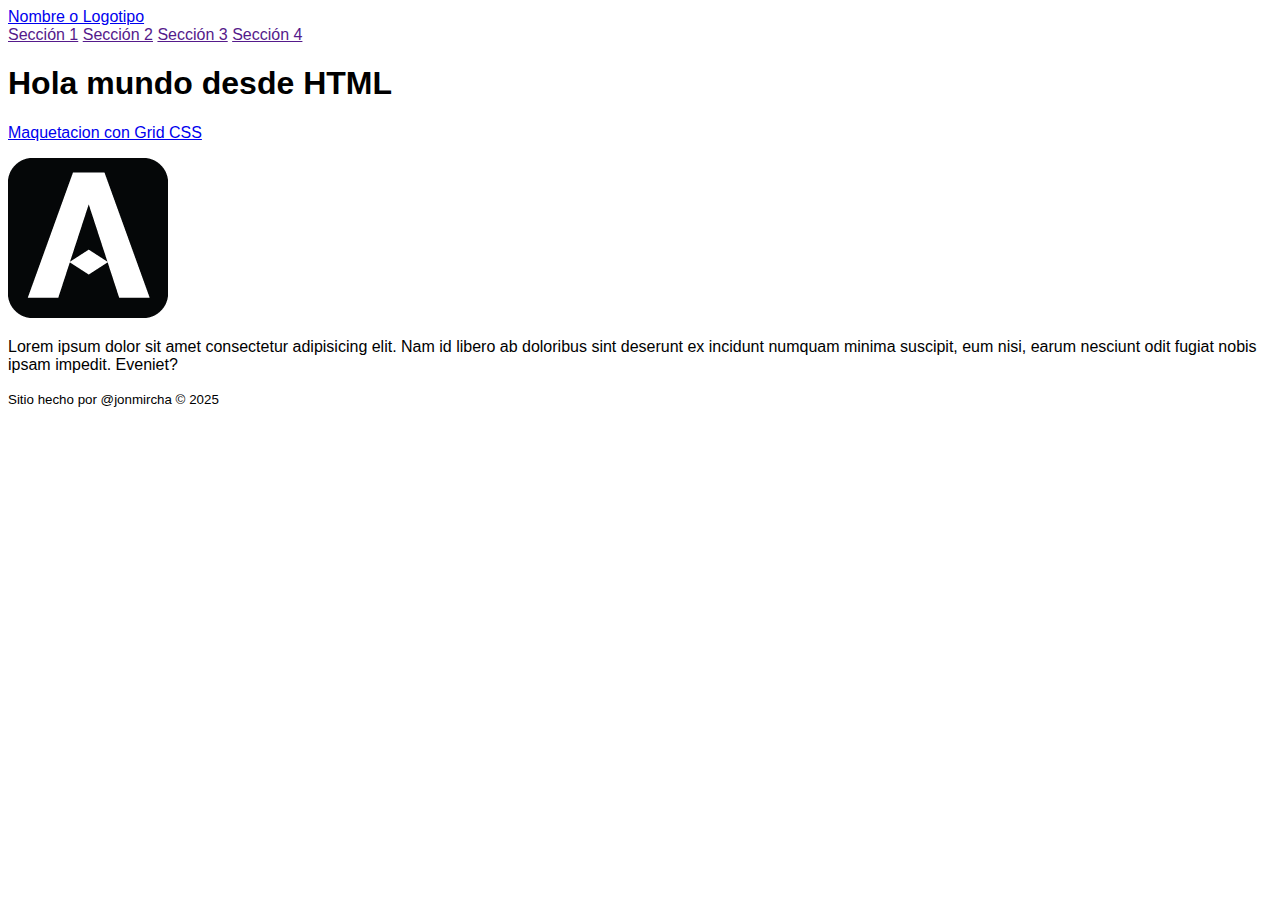
<file: docs/index.html>
<!DOCTYPE html>
<html lang="es">
  <head>
    <meta charset="UTF-8" />
    <meta name="viewport" content="width=device-width, initial-scale=1.0" />
    <title>Repaso de HTML y CSS</title>
    <link rel="stylesheet" href="styles.css" />
    <link rel="icon" href="img/favicon.png" />
  </head>
  <body>
    <header>
      <a href="index.html">Nombre o Logotipo</a>
      <nav>
        <a href="">Sección 1</a>
        <a href="">Sección 2</a>
        <a href="">Sección 3</a>
        <a href="">Sección 4</a>
      </nav>
    </header>
    <main>
      <h1>Hola mundo desde HTML</h1>
      <p>
        <a href="maquetacion.html">Maquetacion con Grid CSS</a>
      </p>
      <img src="img/favicon.png" alt="Logo AMERIKE" />
      <p>
        Lorem ipsum dolor sit amet consectetur adipisicing elit. Nam id libero
        ab doloribus sint deserunt ex incidunt numquam minima suscipit, eum
        nisi, earum nesciunt odit fugiat nobis ipsam impedit. Eveniet?
      </p>
    </main>
    <footer>
      <p>
        <small>Sitio hecho por @jonmircha &copy; 2025</small>
      </p>
    </footer>
    <script src="main.js"></script>
  </body>
</html>
</file>
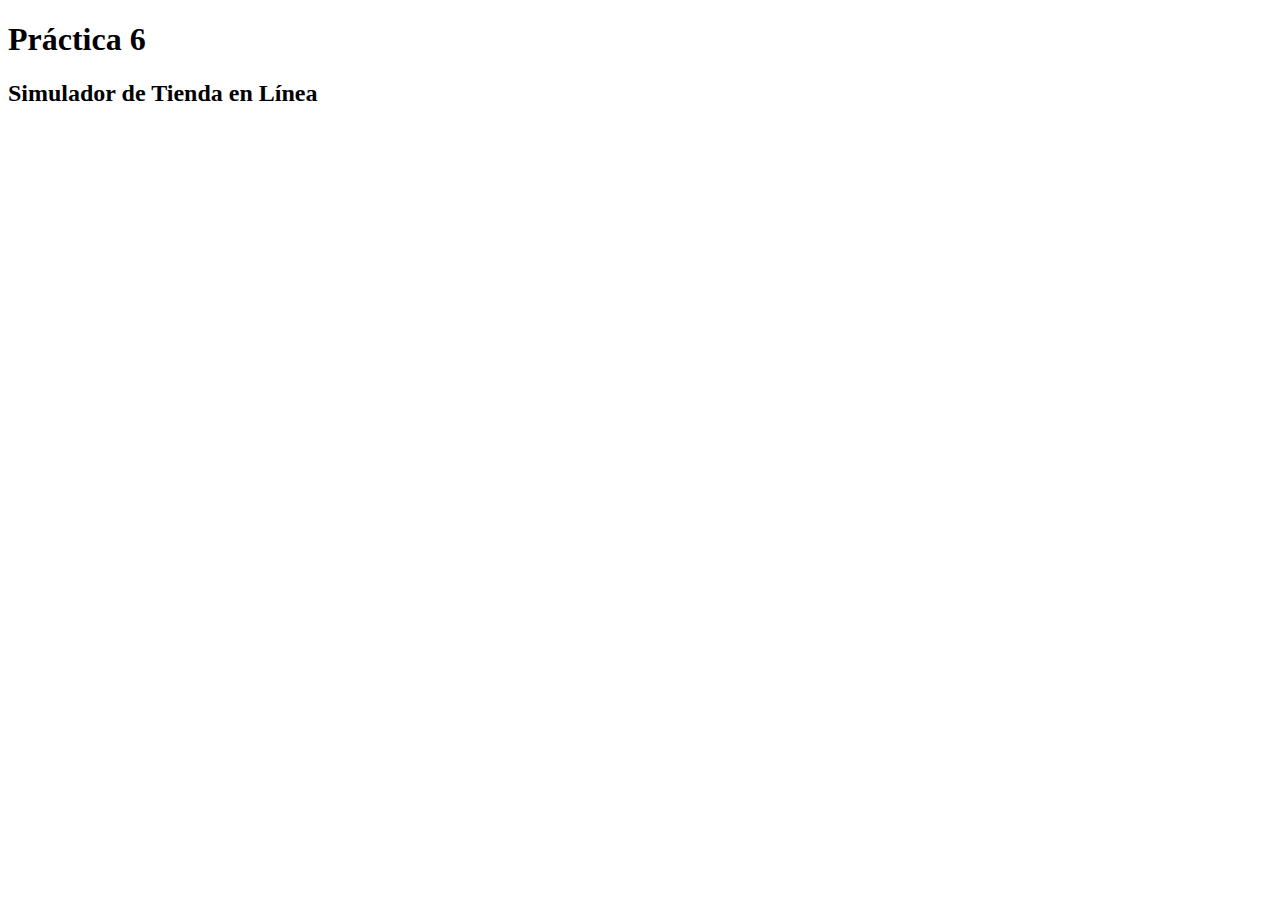
<file: docs/practica-6/index.html>
<!DOCTYPE html>
<html lang="en">
  <head>
    <meta charset="UTF-8" />
    <meta name="viewport" content="width=device-width, initial-scale=1.0" />
    <title>Práctica 6</title>
  </head>
  <body>
    <h1>Práctica 6</h1>
    <h2>Simulador de Tienda en Línea</h2>
    <script src="./js/main.js"></script>
  </body>
</html>
</file>
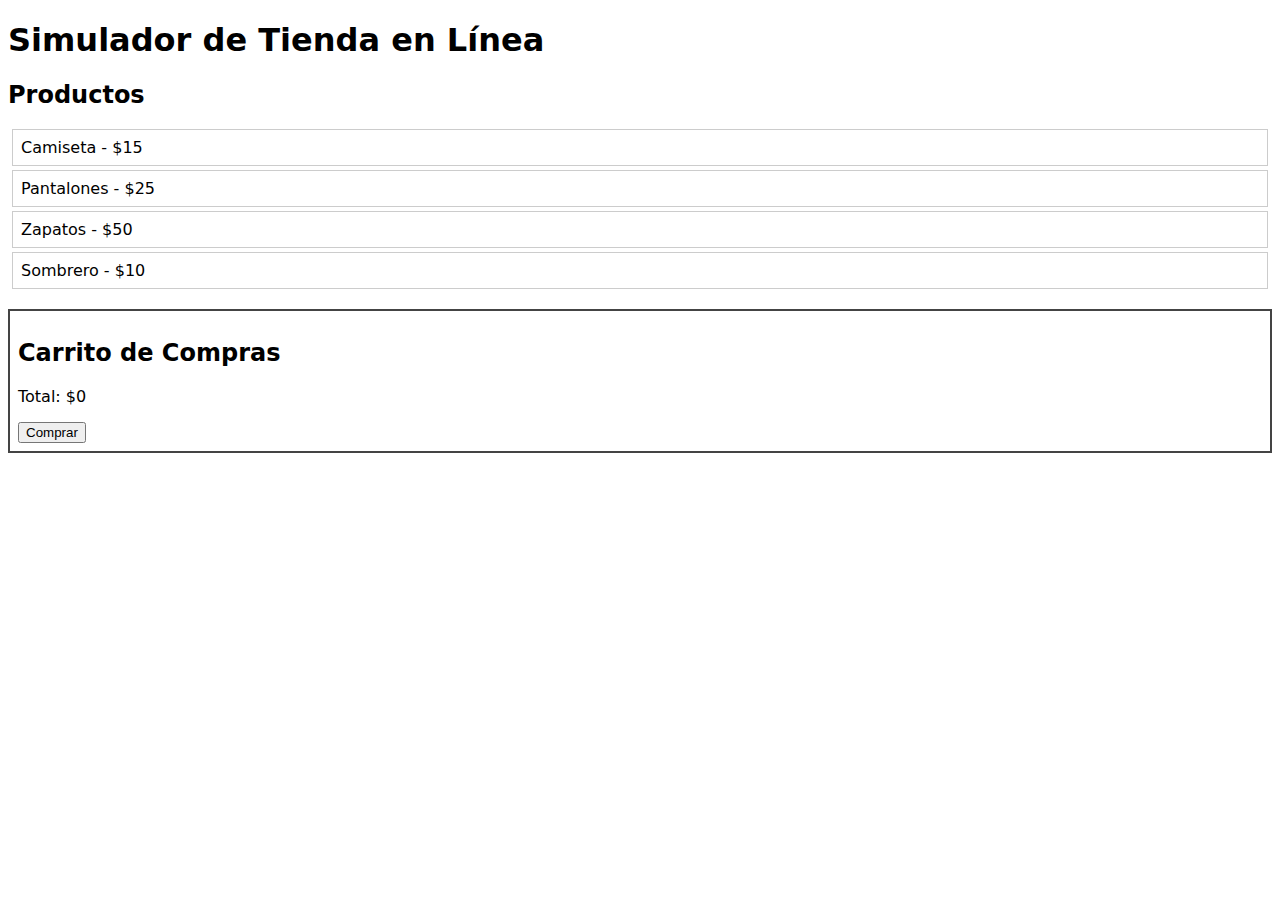
<file: docs/practica-7/index.html>
<!DOCTYPE html>
<html lang="en">
  <head>
    <meta charset="UTF-8" />
    <meta
      name="viewport"
      content="width=
  , initial-scale=1.0"
    />
    <title>Document</title>
    <link rel="stylesheet" href="./css/styles.css" />
  </head>
  <body>
    <h1>Simulador de Tienda en Línea</h1>
    <section id="productos">
      <h2>Productos</h2>
      <article
        class="producto"
        data-id="1"
        data-nombre="Camiseta"
        data-precio="15"
      >
        Camiseta - $15
      </article>
      <article
        class="producto"
        data-id="2"
        data-nombre="Pantalones"
        data-precio="25"
      >
        Pantalones - $25
      </article>
      <article
        class="producto"
        data-id="3"
        data-nombre="Zapatos"
        data-precio="50"
      >
        Zapatos - $50
      </article>
      <article
        class="producto"
        data-id="4"
        data-nombre="Sombrero"
        data-precio="10"
      >
        Sombrero - $10
      </article>
    </section>
    <section id="mensaje-compra" class="hidden">
      <h2>¡Compra realizada con éxito!</h2>
      <p>Gracias por su compra.</p>
    </section>
    <section id="carrito" class="carrito">
      <h2>Carrito de Compras</h2>
      <ul id="lista-carrito"></ul>
      <p>Total: $<span id="total-carrito">0</span></p>
      <button id="btn-compra">Comprar</button>
    </section>
    <script src="./js/main.js"></script>
  </body>
</html>
</file>
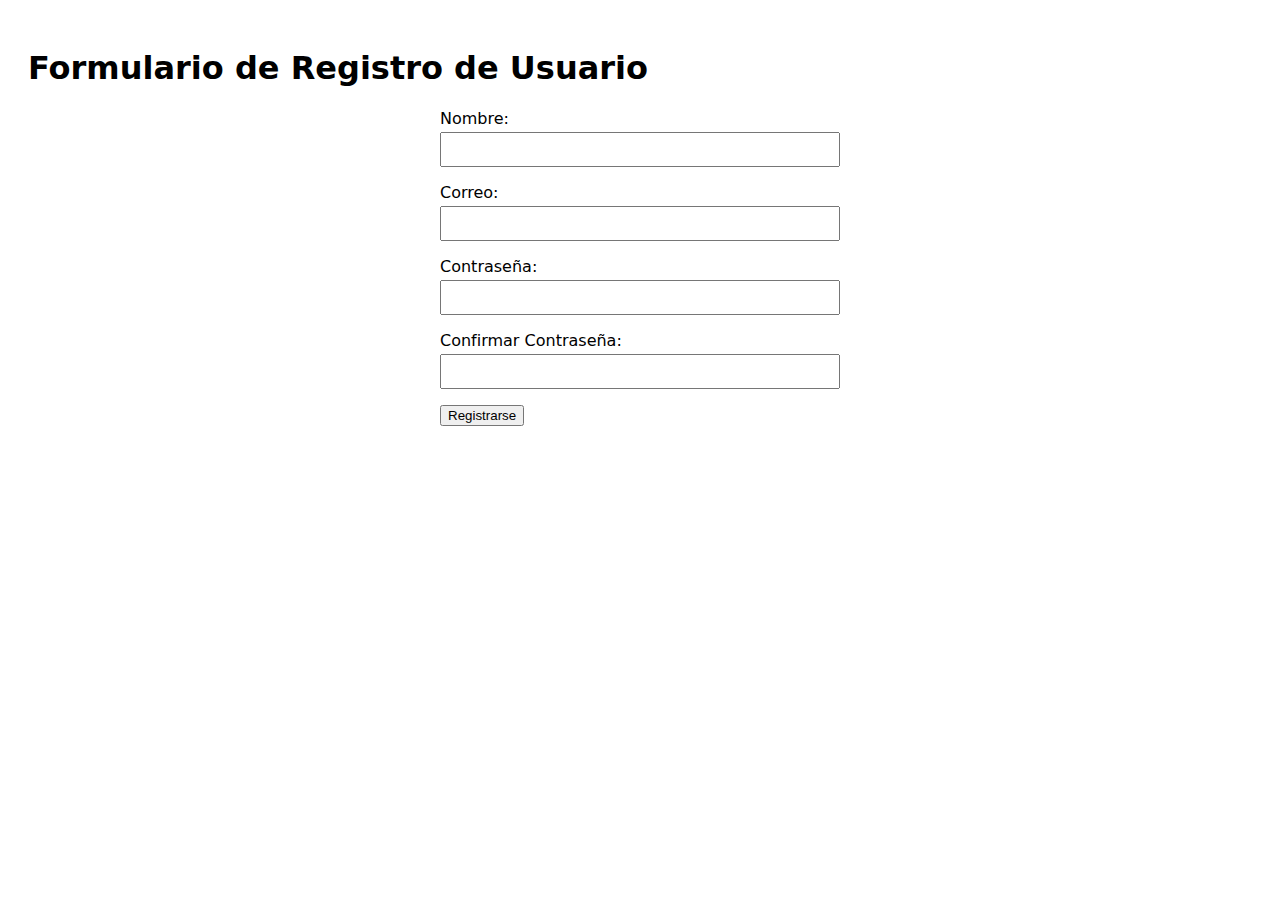
<file: docs/practica-8/index.html>
<!DOCTYPE html>
<html lang="es">
  <head>
    <meta charset="UTF-8" />
    <meta name="viewport" content="width=device-width, initial-scale=1.0" />
    <title>Formulario de Registro de Usuarios</title>
    <link rel="stylesheet" href="./css/styles.css" />
  </head>
  <body>
    <h1>Formulario de Registro de Usuario</h1>
    <form id="register-form">
      <div class="form-group">
        <label for="name">Nombre:</label>
        <input type="text" name="name" id="name" />
        <div class="error" id="name-error"></div>
      </div>
      <div class="form-group">
        <label for="email">Correo:</label>
        <input type="email" name="email" id="email" />
        <div class="error" id="email-error"></div>
      </div>
      <div class="form-group">
        <label for="password">Contraseña:</label>
        <input type="password" name="password" id="password" />
        <div class="error" id="password-error"></div>
      </div>
      <div class="form-group">
        <label for="confirm-password">Confirmar Contraseña:</label>
        <input type="password" name="confirm-password" id="confirm-password" />
        <div class="error" id="confirm-password-error"></div>
      </div>
      <input type="submit" value="Registrarse" />
      <div class="success" id="success-message"></div>
    </form>
    <script src="./js/main.js"></script>
  </body>
</html>
</file>
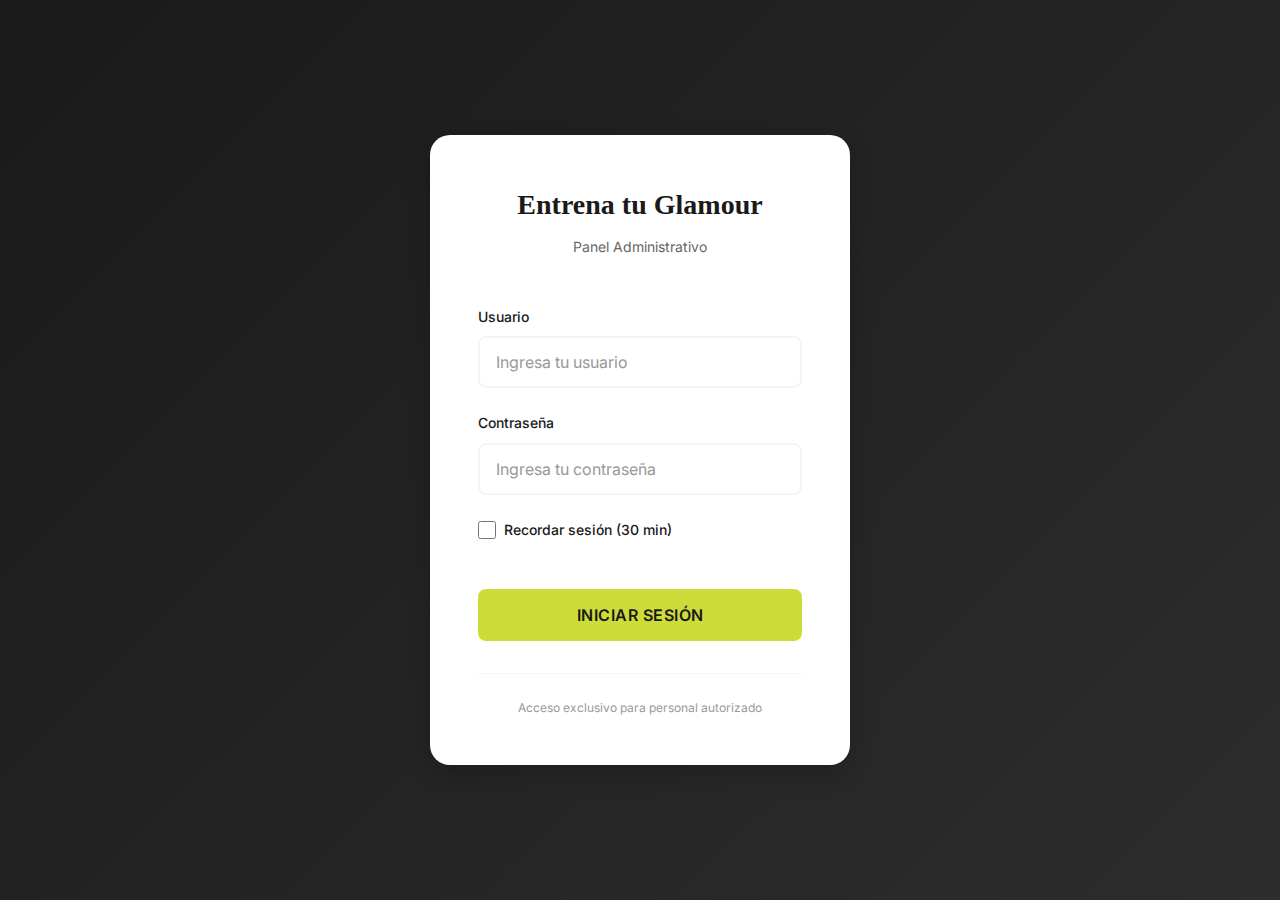
<file: admin.html>
<!DOCTYPE html>
<html lang="es">
<head>
    <meta charset="UTF-8">
    <meta name="viewport" content="width=device-width, initial-scale=1.0">
    <title>Admin | Entrena tu Glamour</title>

    <!-- Google Fonts -->
    <link rel="preconnect" href="https://fonts.googleapis.com">
    <link rel="preconnect" href="https://fonts.gstatic.com" crossorigin>
    <link href="https://fonts.googleapis.com/css2?family=Didot:wght@400;700&family=Inter:wght@300;400;500;600;700&display=swap" rel="stylesheet">

    <!-- Estilos -->
    <link rel="stylesheet" href="assets/style.css">
    <link rel="stylesheet" href="assets/admin.css">
</head>
<body class="admin-body">
    <!-- Login Modal -->
    <div class="login-overlay" id="login-overlay">
        <div class="login-modal">
            <div class="login-header">
                <h1>Entrena tu Glamour</h1>
                <p>Panel Administrativo</p>
            </div>

            <form class="login-form" id="login-form">
                <div class="form-group">
                    <label for="admin-usuario">Usuario</label>
                    <input
                        type="text"
                        id="admin-usuario"
                        name="usuario"
                        placeholder="Ingresa tu usuario"
                        required
                        autocomplete="username"
                    >
                </div>

                <div class="form-group">
                    <label for="admin-password">Contraseña</label>
                    <input
                        type="password"
                        id="admin-password"
                        name="password"
                        placeholder="Ingresa tu contraseña"
                        required
                        autocomplete="current-password"
                    >
                </div>

                <div class="form-group">
                    <label class="checkbox-label">
                        <input type="checkbox" id="recordar" name="recordar">
                        <span>Recordar sesión (30 min)</span>
                    </label>
                </div>

                <button type="submit" class="btn btn-submit btn-full">
                    Iniciar Sesión
                </button>

                <p class="login-error" id="login-error" style="display: none;"></p>
            </form>

            <div class="login-footer">
                <p>Acceso exclusivo para personal autorizado</p>
            </div>
        </div>
    </div>

    <!-- Panel Principal -->
    <div class="admin-panel" id="admin-panel" style="display: none;">
        <!-- Header -->
        <header class="admin-header">
            <div class="admin-container admin-header-content">
                <div class="admin-logo">
                    <span class="admin-logo-glamour">GLAMOUR</span>
                    <span class="admin-logo-sub">Panel Admin</span>
                </div>

                <div class="admin-header-actions">
                    <span class="admin-usuario" id="admin-usuario-display">Admin</span>
                    <button class="btn btn-secondary btn-sm" id="btn-logout">
                        Cerrar Sesión
                    </button>
                </div>
            </div>
        </header>

        <!-- Contenido Principal -->
        <main class="admin-main">
            <div class="admin-container">
                <!-- Stats -->
                <div class="admin-stats">
                    <div class="stat-card">
                        <span class="stat-label">Total Registrados</span>
                        <span class="stat-number" id="stat-total">0</span>
                    </div>
                    <div class="stat-card">
                        <span class="stat-label">Kick Boxing</span>
                        <span class="stat-number" id="stat-kick">0</span>
                    </div>
                    <div class="stat-card">
                        <span class="stat-label">Yoga</span>
                        <span class="stat-number" id="stat-yoga">0</span>
                    </div>
                    <div class="stat-card">
                        <span class="stat-label">Pilates</span>
                        <span class="stat-number" id="stat-pilates">0</span>
                    </div>
                    <div class="stat-card">
                        <span class="stat-label">Zumba</span>
                        <span class="stat-number" id="stat-zumba">0</span>
                    </div>
                </div>

                <!-- Filtros -->
                <div class="admin-filters">
                    <h2 class="admin-section-title">Participantes Registrados</h2>

                    <div class="filters-row">
                        <div class="filter-group">
                            <label for="filter-disciplina">Disciplina</label>
                            <select id="filter-disciplina">
                                <option value="">Todas</option>
                                <option value="KICK BOXING">Kick Boxing</option>
                                <option value="YOGA">Yoga</option>
                                <option value="PILATES">Pilates</option>
                                <option value="ZUMBA">Zumba</option>
                            </select>
                        </div>

                        <div class="filter-group">
                            <label for="filter-bloque">Bloque</label>
                            <select id="filter-bloque">
                                <option value="">Todos</option>
                                <option value="Bloque 1">Bloque 1 (9:00 - 12:00)</option>
                                <option value="Bloque 2">Bloque 2 (14:00 - 17:00)</option>
                                <option value="Bloque 3">Bloque 3 (18:00 - 21:00)</option>
                            </select>
                        </div>

                        <div class="filter-group">
                            <label for="filter-search">Buscar</label>
                            <input
                                type="text"
                                id="filter-search"
                                placeholder="Email, nombre o apellidos..."
                            >
                        </div>

                        <div class="filter-actions">
                            <button class="btn btn-secondary" id="btn-reset-filters">
                                Limpiar
                            </button>
                            <button class="btn btn-primary" id="btn-export">
                                Exportar
                            </button>
                        </div>
                    </div>
                </div>

                <!-- Tabla -->
                <div class="admin-table-container">
                    <table class="admin-table" id="tabla-participantes">
                        <thead>
                            <tr>
                                <th>Email</th>
                                <th>Nombre</th>
                                <th>Apellidos</th>
                                <th>Nacimiento</th>
                                <th>Disciplina</th>
                                <th>Bloque</th>
                                <th>Horario</th>
                                <th>Fecha Registro</th>
                                <th>Acciones</th>
                            </tr>
                        </thead>
                        <tbody id="tabla-body">
                            <tr class="loading-row">
                                <td colspan="9">
                                    <div class="loading-spinner">
                                        <svg class="spinner" viewBox="0 0 24 24" width="40" height="40">
                                            <circle cx="12" cy="12" r="10" stroke="currentColor" stroke-width="3" fill="none" stroke-dasharray="31.4 31.4" stroke-linecap="round">
                                                <animateTransform attributeName="transform" type="rotate" from="0 12 12" to="360 12 12" dur="1s" repeatCount="indefinite"/>
                                            </circle>
                                        </svg>
                                        <span>Cargando participantes...</span>
                                    </div>
                                </td>
                            </tr>
                        </tbody>
                    </table>

                    <!-- Mensaje sin datos -->
                    <div class="no-data" id="no-data" style="display: none;">
                        <svg width="64" height="64" viewBox="0 0 24 24" fill="none" stroke="currentColor" stroke-width="1.5">
                            <path d="M17 21v-2a4 4 0 0 0-4-4H5a4 4 0 0 0-4 4v2"></path>
                            <circle cx="9" cy="7" r="4"></circle>
                            <path d="M23 21v-2a4 4 0 0 0-3-3.87"></path>
                            <path d="M16 3.13a4 4 0 0 1 0 7.75"></path>
                        </svg>
                        <h3>No hay participantes registrados</h3>
                        <p>Los registros aparecerán aquí una vez que los usuarios completen el formulario</p>
                    </div>

                    <!-- Mensaje error -->
                    <div class="error-data" id="error-data" style="display: none;">
                        <svg width="64" height="64" viewBox="0 0 24 24" fill="none" stroke="currentColor" stroke-width="1.5">
                            <circle cx="12" cy="12" r="10"></circle>
                            <line x1="12" y1="8" x2="12" y2="12"></line>
                            <line x1="12" y1="16" x2="12.01" y2="16"></line>
                        </svg>
                        <h3>Error al cargar datos</h3>
                        <p id="error-message">No se pudo conectar con la base de datos</p>
                        <button class="btn btn-primary" onclick="cargarParticipantes()">
                            Reintentar
                        </button>
                    </div>
                </div>
            </div>
        </main>
    </div>

    <!-- Modal Editar -->
    <div class="modal-overlay" id="modal-editar" style="display: none;">
        <div class="modal-content">
            <div class="modal-header">
                <h3>Editar Registro</h3>
                <button class="modal-close" id="modal-cerrar">&times;</button>
            </div>

            <form class="modal-form" id="form-editar">
                <input type="hidden" id="edit-email-original">

                <div class="form-row">
                    <div class="form-group">
                        <label for="edit-nombre">Nombre *</label>
                        <input type="text" id="edit-nombre" required>
                    </div>

                    <div class="form-group">
                        <label for="edit-apellidos">Apellidos *</label>
                        <input type="text" id="edit-apellidos" required>
                    </div>
                </div>

                <div class="form-row">
                    <div class="form-group">
                        <label for="edit-email">Email *</label>
                        <input type="email" id="edit-email" required>
                    </div>

                    <div class="form-group">
                        <label for="edit-nacimiento">Fecha Nacimiento *</label>
                        <input type="date" id="edit-nacimiento" required>
                    </div>
                </div>

                <div class="form-row">
                    <div class="form-group">
                        <label for="edit-disciplina">Disciplina *</label>
                        <select id="edit-disciplina" required>
                            <option value="">Seleccionar</option>
                            <option value="KICK BOXING">Kick Boxing</option>
                            <option value="YOGA">Yoga</option>
                            <option value="PILATES">Pilates</option>
                            <option value="ZUMBA">Zumba</option>
                        </select>
                    </div>

                    <div class="form-group">
                        <label for="edit-bloque">Bloque *</label>
                        <select id="edit-bloque" required>
                            <option value="">Seleccionar</option>
                            <option value="1K">Bloque 1 - Kick Boxing</option>
                            <option value="1Y">Bloque 1 - Yoga</option>
                            <option value="1P">Bloque 1 - Pilates</option>
                            <option value="1Z">Bloque 1 - Zumba</option>
                            <option value="2K">Bloque 2 - Kick Boxing</option>
                            <option value="2Y">Bloque 2 - Yoga</option>
                            <option value="2P">Bloque 2 - Pilates</option>
                            <option value="2Z">Bloque 2 - Zumba</option>
                            <option value="3K">Bloque 3 - Kick Boxing</option>
                            <option value="3Y">Bloque 3 - Yoga</option>
                            <option value="3P">Bloque 3 - Pilates</option>
                            <option value="3Z">Bloque 3 - Zumba</option>
                        </select>
                    </div>
                </div>

                <div class="modal-actions">
                    <button type="button" class="btn btn-secondary" id="btn-cancelar">
                        Cancelar
                    </button>
                    <button type="submit" class="btn btn-primary">
                        Guardar Cambios
                    </button>
                </div>

                <p class="modal-error" id="modal-error" style="display: none;"></p>
            </form>
        </div>
    </div>

    <!-- Toast Notification -->
    <div class="toast" id="toast" style="display: none;">
        <span class="toast-message" id="toast-message"></span>
    </div>

    <!-- Scripts -->
    <script type="module" src="app/admin.js"></script>
</body>
</html>
</file>
<file: docs/styles.css>
body {
  font-family: sans-serif;
}
</file>
<file: docs/practica-7/css/styles.css>
* {
  box-sizing: border-box;
}

html {
  font-size: 100%;
}

body {
  font-family: system-ui, sans-serif;
}

.producto {
  border: 1px solid #ccc;
  padding: 0.5rem;
  margin: 0.25rem;
  cursor: pointer;
}

.carrito {
  border: 2px solid #444;
  padding: 0.5rem;
  margin-top: 1.25rem;
}

.hidden {
  display: none;
}
</file>
<file: docs/practica-8/css/styles.css>
* {
  box-sizing: border-box;
}

html {
  font-size: 100%;
}

body {
  font-family: system-ui, sans-serif;
  padding: 1.25rem;
}

form {
  max-width: 400px;
  margin: auto;
}

.form-group {
  margin-bottom: 1rem;
}

.form-group label {
  display: block;
  margin-bottom: 0.25rem;
}

.form-group input {
  width: 100%;
  padding: 0.5rem;
  box-sizing: border-box;
}

.error {
  color: red;
  font-size: 85%;
}

.success {
  color: green;
  font-size: 1rem;
  text-align: center;
}
</file>
<file: assets/style.css>
/* =============================================
   ENTRENA TU GLAMOUR - Estilos Principales
   ============================================= */

/* --- VARIABLES CSS --- */
:root {
    /* Colores de marca */
    --color-accent: #cddc39;        /* Verde lima - color corporativo */
    --color-accent-dark: #afb42b;   /* Verde más oscuro para hover */
    --color-accent-light: #dce775;  /* Verde más claro para detalles */

    /* Colores neutros */
    --color-black: #1a1a1a;
    --color-dark: #2d2d2d;
    --color-gray: #666666;
    --color-gray-light: #999999;
    --color-gray-bg: #f5f5f5;
    --color-white: #ffffff;

    /* Tipografías */
    --font-display: 'Didot', 'Bodoni', 'Playfair Display', serif;
    --font-body: 'Inter', -apple-system, BlinkMacSystemFont, 'Segoe UI', Roboto, sans-serif;

    /* Spacing */
    --spacing-xs: 0.5rem;
    --spacing-sm: 1rem;
    --spacing-md: 1.5rem;
    --spacing-lg: 2rem;
    --spacing-xl: 3rem;
    --spacing-xxl: 5rem;

    /* Border radius */
    --radius-sm: 4px;
    --radius-md: 8px;
    --radius-lg: 12px;
    --radius-xl: 20px;

    /* Shadows */
    --shadow-sm: 0 2px 4px rgba(0, 0, 0, 0.1);
    --shadow-md: 0 4px 12px rgba(0, 0, 0, 0.15);
    --shadow-lg: 0 8px 24px rgba(0, 0, 0, 0.2);
    --shadow-glow: 0 0 20px rgba(205, 220, 57, 0.4);

    /* Transiciones */
    --transition-fast: 0.2s ease;
    --transition-base: 0.3s ease;
    --transition-slow: 0.5s ease;
}

/* --- RESET Y BASE --- */
*, *::before, *::after {
    margin: 0;
    padding: 0;
    box-sizing: border-box;
}

html {
    scroll-behavior: smooth;
    font-size: 16px;
}

body {
    font-family: var(--font-body);
    color: var(--color-black);
    background-color: var(--color-white);
    line-height: 1.6;
    overflow-x: hidden;
}

img, video {
    max-width: 100%;
    height: auto;
    display: block;
}

a {
    color: inherit;
    text-decoration: none;
}

button {
    font-family: inherit;
    cursor: pointer;
    border: none;
    background: none;
}

input, select, textarea {
    font-family: inherit;
    font-size: inherit;
}

ul {
    list-style: none;
}

/* --- UTILIDADES --- */
.container {
    width: 100%;
    max-width: 1200px;
    margin: 0 auto;
    padding: 0 var(--spacing-md);
}

.text-center { text-align: center; }
.text-accent { color: var(--color-accent); }
.hidden { display: none; }

/* --- BOTONES --- */
.btn {
    display: inline-block;
    padding: 14px 32px;
    font-size: 1rem;
    font-weight: 600;
    text-transform: uppercase;
    letter-spacing: 0.5px;
    border-radius: var(--radius-md);
    transition: all var(--transition-base);
    cursor: pointer;
    border: 2px solid transparent;
}

.btn-primary, .btn-submit {
    background: var(--color-accent);
    color: var(--color-black);
}

.btn-primary:hover, .btn-submit:hover {
    background: var(--color-accent-dark);
    transform: translateY(-2px);
    box-shadow: var(--shadow-glow);
}

.btn-secondary {
    background: transparent;
    color: var(--color-black);
    border: 2px solid var(--color-black);
}

.btn-secondary:hover {
    background: var(--color-black);
    color: var(--color-white);
}

.btn-nav {
    background: var(--color-accent);
    color: var(--color-black);
    padding: 10px 24px;
    font-size: 0.875rem;
}

.btn:disabled {
    opacity: 0.6;
    cursor: not-allowed;
    transform: none;
}

/* --- HERO SECTION --- */
.hero {
    position: relative;
    min-height: 100vh;
    display: flex;
    flex-direction: column;
    justify-content: center;
    overflow: hidden;
}

.video-background {
    position: absolute;
    top: 0;
    left: 0;
    width: 100%;
    height: 100%;
    z-index: 0;
}

.video-background video {
    width: 100%;
    height: 100%;
    object-fit: cover;
}

.video-overlay {
    position: absolute;
    top: 0;
    left: 0;
    width: 100%;
    height: 100%;
    background: linear-gradient(
        135deg,
        rgba(26, 26, 26, 0.85) 0%,
        rgba(45, 45, 45, 0.75) 50%,
        rgba(26, 26, 26, 0.85) 100%
    );
}

.hero-nav {
    position: relative;
    z-index: 10;
    padding: var(--spacing-md) 0;
    border-bottom: 1px solid rgba(255, 255, 255, 0.1);
}

.nav-container {
    display: flex;
    justify-content: space-between;
    align-items: center;
}

.logo-svg {
    width: 200px;
    height: auto;
}

.logo-main {
    font-family: var(--font-body);
    font-size: 14px;
    font-weight: 300;
    fill: var(--color-white);
    letter-spacing: 3px;
}

.logo-glamour {
    font-family: var(--font-display);
    font-size: 32px;
    font-weight: 700;
    fill: var(--color-accent);
    letter-spacing: 8px;
}

.logo-mexico {
    font-family: var(--font-body);
    font-size: 10px;
    font-weight: 400;
    fill: var(--color-gray-light);
    letter-spacing: 4px;
}

.hero-content {
    position: relative;
    z-index: 5;
    flex: 1;
    display: flex;
    flex-direction: column;
    justify-content: center;
    padding: var(--spacing-xxl) 0;
}

.hero-title {
    font-family: var(--font-body);
    font-size: clamp(2.5rem, 6vw, 5rem);
    font-weight: 700;
    color: var(--color-white);
    line-height: 1.1;
    margin-bottom: var(--spacing-md);
}

.hero-subtitle {
    display: block;
    font-weight: 300;
    opacity: 0.9;
}

.hero-highlight {
    display: block;
    color: var(--color-accent);
}

.hero-description {
    font-size: clamp(1rem, 2vw, 1.25rem);
    color: var(--color-gray-light);
    max-width: 600px;
    margin-bottom: var(--spacing-xl);
    line-height: 1.8;
}

.hero-description strong {
    color: var(--color-white);
}

/* --- COUNTDOWN --- */
.countdown {
    display: flex;
    gap: var(--spacing-md);
    margin-bottom: var(--spacing-xl);
    flex-wrap: wrap;
}

.countdown-item {
    display: flex;
    flex-direction: column;
    align-items: center;
    background: rgba(255, 255, 255, 0.1);
    backdrop-filter: blur(10px);
    border: 1px solid rgba(255, 255, 255, 0.1);
    border-radius: var(--radius-md);
    padding: var(--spacing-sm) var(--spacing-md);
    min-width: 80px;
}

.countdown-number {
    font-size: clamp(1.5rem, 3vw, 2.5rem);
    font-weight: 700;
    color: var(--color-accent);
    line-height: 1;
}

.countdown-label {
    font-size: 0.75rem;
    color: var(--color-gray-light);
    text-transform: uppercase;
    letter-spacing: 1px;
    margin-top: 4px;
}

/* --- SPONSORS HERO --- */
.sponsors-hero {
    margin-top: var(--spacing-lg);
}

.sponsors-label {
    display: block;
    font-size: 0.75rem;
    color: var(--color-gray-light);
    text-transform: uppercase;
    letter-spacing: 2px;
    margin-bottom: var(--spacing-sm);
}

.sponsors-logos {
    display: flex;
    gap: var(--spacing-md);
    flex-wrap: wrap;
    align-items: center;
}

.sponsor-badge {
    background: rgba(255, 255, 255, 0.1);
    color: var(--color-white);
    padding: 8px 16px;
    border-radius: var(--radius-sm);
    font-size: 0.875rem;
    font-weight: 500;
    border: 1px solid rgba(255, 255, 255, 0.2);
    transition: all var(--transition-base);
}

.sponsor-badge:hover {
    background: var(--color-accent);
    color: var(--color-black);
    border-color: var(--color-accent);
}

/* --- SCROLL INDICATOR --- */
.scroll-indicator {
    position: absolute;
    bottom: var(--spacing-lg);
    left: 50%;
    transform: translateX(-50%);
    display: flex;
    flex-direction: column;
    align-items: center;
    gap: var(--spacing-xs);
    color: var(--color-gray-light);
    font-size: 0.75rem;
    text-transform: uppercase;
    letter-spacing: 2px;
    animation: bounce 2s infinite;
    z-index: 5;
}

.scroll-indicator svg {
    stroke: var(--color-gray-light);
}

@keyframes bounce {
    0%, 20%, 50%, 80%, 100% { transform: translateX(-50%) translateY(0); }
    40% { transform: translateX(-50%) translateY(-10px); }
    60% { transform: translateX(-50%) translateY(-5px); }
}

/* --- SECCIÓN DISCIPLINAS --- */
.disciplinas {
    padding: var(--spacing-xxl) 0;
    background: var(--color-white);
}

.section-title {
    font-family: var(--font-display);
    font-size: clamp(2rem, 4vw, 3rem);
    font-weight: 700;
    text-align: center;
    margin-bottom: var(--spacing-sm);
    color: var(--color-black);
}

.section-description {
    text-align: center;
    color: var(--color-gray);
    font-size: 1.125rem;
    max-width: 600px;
    margin: 0 auto var(--spacing-xl);
}

.disciplinas-grid {
    display: grid;
    grid-template-columns: repeat(auto-fit, minmax(250px, 1fr));
    gap: var(--spacing-lg);
    margin-top: var(--spacing-xl);
}

.disciplina-card {
    background: var(--color-gray-bg);
    border-radius: var(--radius-lg);
    padding: var(--spacing-lg);
    text-align: center;
    transition: all var(--transition-base);
    cursor: pointer;
    border: 2px solid transparent;
}

.disciplina-card:hover {
    transform: translateY(-8px);
    box-shadow: var(--shadow-lg);
    border-color: var(--color-accent);
}

.disciplina-card.selected {
    background: var(--color-accent);
    border-color: var(--color-accent);
}

.disciplina-card.selected * {
    color: var(--color-black);
}

.disciplina-icon {
    font-size: 3rem;
    margin-bottom: var(--spacing-sm);
}

.disciplina-card h3 {
    font-size: 1.25rem;
    font-weight: 600;
    margin-bottom: var(--spacing-xs);
}

.disciplina-card p {
    font-size: 0.875rem;
    color: var(--color-gray);
    line-height: 1.6;
    margin-bottom: var(--spacing-sm);
}

.disciplina-cupo {
    display: inline-block;
    font-size: 0.75rem;
    color: var(--color-gray-light);
    background: rgba(0, 0, 0, 0.1);
    padding: 4px 12px;
    border-radius: var(--radius-sm);
}

/* --- SECCIÓN REGISTRO --- */
.registro {
    padding: var(--spacing-xxl) 0;
    background: linear-gradient(180deg, var(--color-gray-bg) 0%, var(--color-white) 100%);
}

.registro-wrapper {
    max-width: 700px;
    margin: 0 auto;
    background: var(--color-white);
    border-radius: var(--radius-xl);
    padding: var(--spacing-xl);
    box-shadow: var(--shadow-lg);
}

.form-section {
    margin-bottom: var(--spacing-xl);
    padding-bottom: var(--spacing-lg);
    border-bottom: 1px solid var(--color-gray-bg);
}

.form-section:last-of-type {
    border-bottom: none;
}

.form-section-title {
    font-size: 1.125rem;
    font-weight: 600;
    color: var(--color-black);
    margin-bottom: var(--spacing-md);
    display: flex;
    align-items: center;
    gap: var(--spacing-xs);
}

.form-section-title::before {
    content: '';
    display: inline-block;
    width: 4px;
    height: 20px;
    background: var(--color-accent);
    border-radius: 2px;
}

.form-row {
    display: grid;
    grid-template-columns: 1fr 1fr;
    gap: var(--spacing-md);
    margin-bottom: var(--spacing-md);
}

.form-row:last-child {
    margin-bottom: 0;
}

.form-group {
    display: flex;
    flex-direction: column;
}

.form-group.full-width {
    grid-column: 1 / -1;
}

.form-group label {
    font-size: 0.875rem;
    font-weight: 500;
    color: var(--color-black);
    margin-bottom: var(--spacing-xs);
}

.form-group input,
.form-group select {
    padding: 14px 16px;
    border: 2px solid var(--color-gray-bg);
    border-radius: var(--radius-md);
    font-size: 1rem;
    transition: all var(--transition-fast);
    background: var(--color-white);
}

.form-group input:focus,
.form-group select:focus {
    outline: none;
    border-color: var(--color-accent);
    box-shadow: 0 0 0 3px rgba(205, 220, 57, 0.2);
}

.form-group input.error,
.form-group select.error {
    border-color: #e53935;
}

.form-group input.error:focus,
.form-group select.error:focus {
    box-shadow: 0 0 0 3px rgba(229, 57, 53, 0.2);
}

.form-group input::placeholder {
    color: var(--color-gray-light);
}

.error-message {
    font-size: 0.75rem;
    color: #e53935;
    margin-top: var(--spacing-xs);
    min-height: 1rem;
}

/* --- BLOQUES HORARIOS (Radio buttons custom) --- */
.bloques-options {
    display: flex;
    flex-direction: column;
    gap: var(--spacing-sm);
}

.bloque-option {
    display: flex;
    align-items: center;
    padding: var(--spacing-sm) var(--spacing-md);
    border: 2px solid var(--color-gray-bg);
    border-radius: var(--radius-md);
    cursor: pointer;
    transition: all var(--transition-fast);
}

.bloque-option:hover {
    border-color: var(--color-accent-light);
    background: rgba(205, 220, 57, 0.05);
}

.bloque-option input[type="radio"] {
    display: none;
}

.bloque-option input[type="radio"]:checked + .bloque-content {
    color: var(--color-black);
}

.bloque-option.selected {
    border-color: var(--color-accent);
    background: rgba(205, 220, 57, 0.1);
}

.bloque-radio-custom {
    width: 20px;
    height: 20px;
    border: 2px solid var(--color-gray);
    border-radius: 50%;
    margin-right: var(--spacing-sm);
    display: flex;
    align-items: center;
    justify-content: center;
    transition: all var(--transition-fast);
    flex-shrink: 0;
}

.bloque-option.selected .bloque-radio-custom {
    border-color: var(--color-accent-dark);
    background: var(--color-accent);
}

.bloque-option.selected .bloque-radio-custom::after {
    content: '✓';
    font-size: 12px;
    color: var(--color-black);
    font-weight: bold;
}

.bloque-content {
    flex: 1;
    display: flex;
    justify-content: space-between;
    align-items: center;
}

.bloque-info {
    display: flex;
    flex-direction: column;
}

.bloque-nombre {
    font-weight: 600;
    color: var(--color-black);
}

.bloque-horario {
    font-size: 0.875rem;
    color: var(--color-gray);
}

.bloque-cupo {
    font-size: 0.875rem;
    font-weight: 600;
    padding: 4px 12px;
    border-radius: var(--radius-sm);
    background: var(--color-gray-bg);
    color: var(--color-gray);
    transition: all var(--transition-fast);
}

.bloque-cupo.disponible {
    background: rgba(205, 220, 57, 0.2);
    color: var(--color-accent-dark);
}

.bloque-cupo.lleno {
    background: rgba(229, 57, 53, 0.1);
    color: #e53935;
}

/* --- CUPOS INFO --- */
.cupos-info h5 {
    font-size: 0.875rem;
    font-weight: 600;
    margin-bottom: var(--spacing-sm);
    color: var(--color-gray);
}

.cupos-grid {
    display: grid;
    grid-template-columns: repeat(3, 1fr);
    gap: var(--spacing-sm);
}

.cupo-item {
    padding: var(--spacing-sm);
    background: var(--color-gray-bg);
    border-radius: var(--radius-sm);
    text-align: center;
}

.cupo-bloque {
    font-size: 0.75rem;
    font-weight: 600;
    color: var(--color-gray);
    margin-bottom: 4px;
}

.cupo-numero {
    font-size: 1.25rem;
    font-weight: 700;
    color: var(--color-accent-dark);
}

.cupo-numero.agotado {
    color: #e53935;
}

/* --- FORM ACTIONS --- */
.form-actions {
    text-align: center;
    margin-top: var(--spacing-lg);
}

.btn-submit {
    min-width: 250px;
    position: relative;
}

.btn-loading {
    display: flex;
    align-items: center;
    justify-content: center;
    gap: var(--spacing-sm);
}

.spinner circle {
    stroke: var(--color-black);
}

/* --- SUCCESS MESSAGE --- */
.success-message {
    text-align: center;
    padding: var(--spacing-xl);
}

.success-icon {
    width: 80px;
    height: 80px;
    margin: 0 auto var(--spacing-md);
    background: var(--color-accent);
    border-radius: 50%;
    display: flex;
    align-items: center;
    justify-content: center;
    font-size: 2.5rem;
    color: var(--color-black);
    animation: scaleIn 0.5s ease;
}

@keyframes scaleIn {
    from { transform: scale(0); }
    to { transform: scale(1); }
}

.success-message h3 {
    font-size: 1.75rem;
    margin-bottom: var(--spacing-sm);
}

.success-message p {
    color: var(--color-gray);
    margin-bottom: var(--spacing-sm);
}

.success-details {
    background: var(--color-gray-bg);
    padding: var(--spacing-md);
    border-radius: var(--radius-md);
    margin: var(--spacing-md) 0;
    font-size: 0.875rem;
}

/* --- ERROR MESSAGE BOX --- */
.error-message-box {
    text-align: center;
    padding: var(--spacing-xl);
    background: rgba(229, 57, 53, 0.05);
    border-radius: var(--radius-lg);
    border: 2px solid rgba(229, 57, 53, 0.2);
}

.error-icon {
    width: 60px;
    height: 60px;
    margin: 0 auto var(--spacing-md);
    background: rgba(229, 57, 53, 0.1);
    border-radius: 50%;
    display: flex;
    align-items: center;
    justify-content: center;
    font-size: 1.5rem;
    color: #e53935;
    font-weight: bold;
}

.error-message-box h3 {
    color: #e53935;
    margin-bottom: var(--spacing-sm);
}

.error-message-box p {
    color: var(--color-gray);
    margin-bottom: var(--spacing-md);
}

/* --- FOOTER --- */
.footer {
    background: var(--color-black);
    color: var(--color-white);
    padding: var(--spacing-xl) 0;
}

.footer-content {
    display: flex;
    flex-direction: column;
    align-items: center;
    gap: var(--spacing-md);
    text-align: center;
}

.footer-brand h4 {
    font-family: var(--font-display);
    font-size: 1.5rem;
    color: var(--color-accent);
    margin-bottom: var(--spacing-xs);
}

.footer-brand p {
    color: var(--color-gray-light);
    font-size: 0.875rem;
}

.footer-sponsors .sponsors-label {
    color: var(--color-gray);
}

.footer-contact a {
    color: var(--color-accent);
    transition: color var(--transition-fast);
}

.footer-contact a:hover {
    color: var(--color-white);
}

.footer-copy {
    margin-top: var(--spacing-md);
    padding-top: var(--spacing-md);
    border-top: 1px solid rgba(255, 255, 255, 0.1);
    font-size: 0.75rem;
    color: var(--color-gray);
}

/* --- RESPONSIVE --- */
@media (max-width: 768px) {
    .hero-title {
        font-size: 2rem;
    }

    .countdown {
        justify-content: center;
    }

    .countdown-item {
        min-width: 60px;
        padding: var(--spacing-xs) var(--spacing-sm);
    }

    .countdown-number {
        font-size: 1.5rem;
    }

    .form-row {
        grid-template-columns: 1fr;
    }

    .registro-wrapper {
        padding: var(--spacing-md);
    }

    .cupos-grid {
        grid-template-columns: 1fr;
    }

    .sponsors-logos {
        justify-content: center;
    }
}

@media (max-width: 480px) {
    .countdown-item {
        min-width: 50px;
    }

    .countdown-number {
        font-size: 1.25rem;
    }

    .countdown-label {
        font-size: 0.625rem;
    }

    .disciplinas-grid {
        grid-template-columns: 1fr;
    }
}
</file>
<file: assets/admin.css>
/* =============================================
   ADMIN - Estilos del Panel Administrativo
   ============================================= */

/* --- BODY Y BASE --- */
.admin-body {
    background: var(--color-gray-bg);
    min-height: 100vh;
}

/* --- LOGIN OVERLAY --- */
.login-overlay {
    position: fixed;
    top: 0;
    left: 0;
    width: 100%;
    height: 100%;
    background: linear-gradient(135deg, var(--color-black) 0%, var(--color-dark) 100%);
    display: flex;
    align-items: center;
    justify-content: center;
    z-index: 1000;
}

.login-modal {
    background: var(--color-white);
    border-radius: var(--radius-xl);
    padding: var(--spacing-xl);
    width: 100%;
    max-width: 420px;
    box-shadow: var(--shadow-lg);
}

.login-header {
    text-align: center;
    margin-bottom: var(--spacing-xl);
}

.login-header h1 {
    font-family: var(--font-display);
    font-size: 1.75rem;
    color: var(--color-black);
    margin-bottom: var(--spacing-xs);
}

.login-header p {
    color: var(--color-gray);
    font-size: 0.875rem;
}

.login-form {
    display: flex;
    flex-direction: column;
    gap: var(--spacing-md);
}

.login-form .form-group input {
    width: 100%;
    padding: 14px 16px;
    border: 2px solid var(--color-gray-bg);
    border-radius: var(--radius-md);
    font-size: 1rem;
    transition: all var(--transition-fast);
}

.login-form .form-group input:focus {
    outline: none;
    border-color: var(--color-accent);
    box-shadow: 0 0 0 3px rgba(205, 220, 57, 0.2);
}

.checkbox-label {
    display: flex;
    align-items: center;
    gap: var(--spacing-xs);
    font-size: 0.875rem;
    color: var(--color-gray);
    cursor: pointer;
}

.checkbox-label input[type="checkbox"] {
    width: 18px;
    height: 18px;
    cursor: pointer;
    accent-color: var(--color-accent);
}

.btn-full {
    width: 100%;
    margin-top: var(--spacing-sm);
}

.login-error {
    color: #e53935;
    font-size: 0.875rem;
    text-align: center;
    padding: var(--spacing-sm);
    background: rgba(229, 57, 53, 0.1);
    border-radius: var(--radius-sm);
}

.login-footer {
    margin-top: var(--spacing-lg);
    padding-top: var(--spacing-md);
    border-top: 1px solid var(--color-gray-bg);
    text-align: center;
    font-size: 0.75rem;
    color: var(--color-gray-light);
}

/* --- ADMIN HEADER --- */
.admin-header {
    background: var(--color-white);
    border-bottom: 1px solid var(--color-gray-bg);
    padding: var(--spacing-md) 0;
    position: sticky;
    top: 0;
    z-index: 100;
}

.admin-container {
    width: 100%;
    max-width: 1400px;
    margin: 0 auto;
    padding: 0 var(--spacing-md);
}

.admin-header-content {
    display: flex;
    justify-content: space-between;
    align-items: center;
}

.admin-logo {
    display: flex;
    flex-direction: column;
}

.admin-logo-glamour {
    font-family: var(--font-display);
    font-size: 1.5rem;
    font-weight: 700;
    color: var(--color-accent);
    letter-spacing: 4px;
}

.admin-logo-sub {
    font-size: 0.75rem;
    color: var(--color-gray);
    text-transform: uppercase;
    letter-spacing: 2px;
}

.admin-header-actions {
    display: flex;
    align-items: center;
    gap: var(--spacing-md);
}

.admin-usuario {
    font-size: 0.875rem;
    color: var(--color-gray);
}

.btn-sm {
    padding: 8px 16px;
    font-size: 0.875rem;
}

/* --- ADMIN STATS --- */
.admin-stats {
    display: grid;
    grid-template-columns: repeat(auto-fit, minmax(150px, 1fr));
    gap: var(--spacing-md);
    margin-bottom: var(--spacing-xl);
}

.stat-card {
    background: var(--color-white);
    border-radius: var(--radius-md);
    padding: var(--spacing-md);
    display: flex;
    flex-direction: column;
    gap: var(--spacing-xs);
    box-shadow: var(--shadow-sm);
    border-left: 4px solid var(--color-accent);
}

.stat-label {
    font-size: 0.75rem;
    color: var(--color-gray);
    text-transform: uppercase;
    letter-spacing: 1px;
}

.stat-number {
    font-size: 2rem;
    font-weight: 700;
    color: var(--color-black);
}

/* --- ADMIN FILTERS --- */
.admin-filters {
    background: var(--color-white);
    border-radius: var(--radius-md);
    padding: var(--spacing-lg);
    margin-bottom: var(--spacing-lg);
    box-shadow: var(--shadow-sm);
}

.admin-section-title {
    font-size: 1.25rem;
    font-weight: 600;
    color: var(--color-black);
    margin-bottom: var(--spacing-md);
}

.filters-row {
    display: flex;
    gap: var(--spacing-md);
    flex-wrap: wrap;
    align-items: flex-end;
}

.filter-group {
    flex: 1;
    min-width: 150px;
    display: flex;
    flex-direction: column;
    gap: var(--spacing-xs);
}

.filter-group label {
    font-size: 0.75rem;
    font-weight: 500;
    color: var(--color-black);
}

.filter-group select,
.filter-group input {
    padding: 10px 14px;
    border: 2px solid var(--color-gray-bg);
    border-radius: var(--radius-sm);
    font-size: 0.875rem;
    background: var(--color-white);
    transition: all var(--transition-fast);
}

.filter-group select:focus,
.filter-group input:focus {
    outline: none;
    border-color: var(--color-accent);
    box-shadow: 0 0 0 3px rgba(205, 220, 57, 0.2);
}

.filter-actions {
    display: flex;
    gap: var(--spacing-sm);
    align-items: center;
}

/* --- ADMIN TABLE --- */
.admin-table-container {
    background: var(--color-white);
    border-radius: var(--radius-md);
    box-shadow: var(--shadow-sm);
    overflow: hidden;
}

.admin-table {
    width: 100%;
    border-collapse: collapse;
    font-size: 0.875rem;
}

.admin-table thead {
    background: var(--color-gray-bg);
}

.admin-table th {
    padding: var(--spacing-sm) var(--spacing-md);
    text-align: left;
    font-weight: 600;
    color: var(--color-black);
    font-size: 0.75rem;
    text-transform: uppercase;
    letter-spacing: 0.5px;
}

.admin-table td {
    padding: var(--spacing-sm) var(--spacing-md);
    border-bottom: 1px solid var(--color-gray-bg);
    color: var(--color-gray);
}

.admin-table tbody tr:hover {
    background: rgba(205, 220, 57, 0.05);
}

.admin-table tbody tr:last-child td {
    border-bottom: none;
}

/* Acciones en la tabla */
.table-actions {
    display: flex;
    gap: var(--spacing-xs);
}

.btn-icon {
    width: 32px;
    height: 32px;
    display: flex;
    align-items: center;
    justify-content: center;
    border-radius: var(--radius-sm);
    transition: all var(--transition-fast);
}

.btn-icon.edit {
    background: rgba(205, 220, 57, 0.2);
    color: var(--color-accent-dark);
}

.btn-icon.edit:hover {
    background: var(--color-accent);
    color: var(--color-black);
}

.btn-icon.delete {
    background: rgba(229, 57, 53, 0.1);
    color: #e53935;
}

.btn-icon.delete:hover {
    background: #e53935;
    color: var(--color-white);
}

/* Loading row */
.loading-row td {
    text-align: center;
    padding: var(--spacing-xl);
}

.loading-spinner {
    display: flex;
    flex-direction: column;
    align-items: center;
    gap: var(--spacing-sm);
    color: var(--color-gray);
}

.loading-spinner .spinner circle {
    stroke: var(--color-accent);
}

/* No data */
.no-data,
.error-data {
    text-align: center;
    padding: var(--spacing-xxl);
    color: var(--color-gray);
}

.no-data svg,
.error-data svg {
    margin-bottom: var(--spacing-md);
    opacity: 0.5;
}

.no-data h3,
.error-data h3 {
    font-size: 1.25rem;
    margin-bottom: var(--spacing-xs);
    color: var(--color-black);
}

.no-data p,
.error-data p {
    margin-bottom: var(--spacing-md);
}

/* --- MODAL --- */
.modal-overlay {
    position: fixed;
    top: 0;
    left: 0;
    width: 100%;
    height: 100%;
    background: rgba(0, 0, 0, 0.6);
    display: flex;
    align-items: center;
    justify-content: center;
    z-index: 1000;
    backdrop-filter: blur(4px);
}

.modal-content {
    background: var(--color-white);
    border-radius: var(--radius-xl);
    width: 100%;
    max-width: 600px;
    max-height: 90vh;
    overflow-y: auto;
    box-shadow: var(--shadow-lg);
}

.modal-header {
    display: flex;
    justify-content: space-between;
    align-items: center;
    padding: var(--spacing-lg);
    border-bottom: 1px solid var(--color-gray-bg);
}

.modal-header h3 {
    font-size: 1.25rem;
    color: var(--color-black);
}

.modal-close {
    width: 32px;
    height: 32px;
    display: flex;
    align-items: center;
    justify-content: center;
    font-size: 1.5rem;
    color: var(--color-gray);
    transition: all var(--transition-fast);
    border-radius: var(--radius-sm);
}

.modal-close:hover {
    background: var(--color-gray-bg);
    color: var(--color-black);
}

.modal-form {
    padding: var(--spacing-lg);
    display: flex;
    flex-direction: column;
    gap: var(--spacing-md);
}

.modal-form .form-group input,
.modal-form .form-group select {
    width: 100%;
    padding: 12px 14px;
    border: 2px solid var(--color-gray-bg);
    border-radius: var(--radius-sm);
    font-size: 1rem;
}

.modal-form .form-group input:focus,
.modal-form .form-group select:focus {
    outline: none;
    border-color: var(--color-accent);
    box-shadow: 0 0 0 3px rgba(205, 220, 57, 0.2);
}

.modal-actions {
    display: flex;
    justify-content: flex-end;
    gap: var(--spacing-sm);
    padding-top: var(--spacing-md);
    border-top: 1px solid var(--color-gray-bg);
}

.modal-error {
    color: #e53935;
    font-size: 0.875rem;
    padding: var(--spacing-sm);
    background: rgba(229, 57, 53, 0.1);
    border-radius: var(--radius-sm);
    text-align: center;
}

/* --- TOAST NOTIFICATION --- */
.toast {
    position: fixed;
    bottom: var(--spacing-lg);
    right: var(--spacing-lg);
    background: var(--color-black);
    color: var(--color-white);
    padding: var(--spacing-md) var(--spacing-lg);
    border-radius: var(--radius-md);
    box-shadow: var(--shadow-lg);
    z-index: 1001;
    animation: slideIn 0.3s ease;
}

.toast.success {
    background: var(--color-accent);
    color: var(--color-black);
}

.toast.error {
    background: #e53935;
}

@keyframes slideIn {
    from {
        transform: translateX(100%);
        opacity: 0;
    }
    to {
        transform: translateX(0);
        opacity: 1;
    }
}

/* --- RESPONSIVE --- */
@media (max-width: 1024px) {
    .admin-table {
        font-size: 0.75rem;
    }

    .admin-table th,
    .admin-table td {
        padding: var(--spacing-xs) var(--spacing-sm);
    }
}

@media (max-width: 768px) {
    .admin-stats {
        grid-template-columns: repeat(2, 1fr);
    }

    .filters-row {
        flex-direction: column;
    }

    .filter-group {
        width: 100%;
    }

    .filter-actions {
        width: 100%;
        justify-content: stretch;
    }

    .filter-actions .btn {
        flex: 1;
    }

    .admin-table-container {
        overflow-x: auto;
    }

    .admin-table {
        min-width: 900px;
    }

    .modal-content {
        max-width: calc(100% - var(--spacing-md));
        margin: var(--spacing-md);
    }
}
</file>
